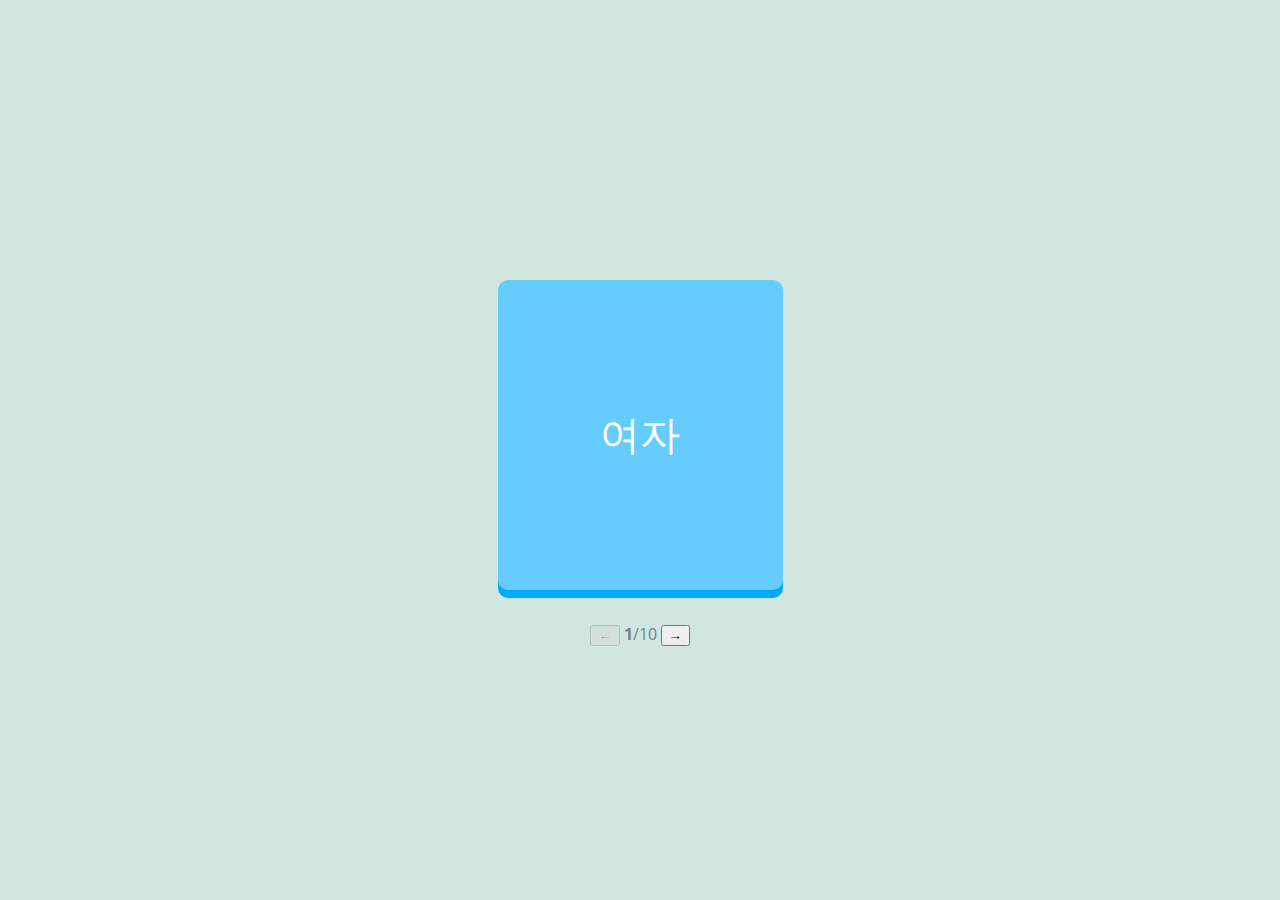
<file: tut04/flashcards/index.html>
<!DOCTYPE html>
<html lang="en">
<head>
    <meta charset="UTF-8">
    <meta http-equiv="X-UA-Compatible" content="IE=edge">
    <meta name="viewport" content="width=device-width, initial-scale=1.0">
    <title>Flashcards</title>
    <link href="https://fonts.googleapis.com/css?family=Nunito|Open+Sans" rel="stylesheet">
    <link rel="stylesheet" href="style.css">

    <script src="js/words.js" defer></script>
    <script src="js/script.js" defer></script>
</head>
<body>
    <div id="main">
        <div id="flashcard-container">
            
            <!-- <div class="flashcard-box">
                <div class="flashcard word ">word</div>
                <div class="flashcard definition hidden">definition</div>
            </div> -->

        </div>

        <div id="status-bar">
            <button id="prev">&larr;</button>
            <strong>1</strong>/<span>10</span>
            <button id="next">&rarr;</button>
        </div>
    </div>
</body>
</html>
</file>
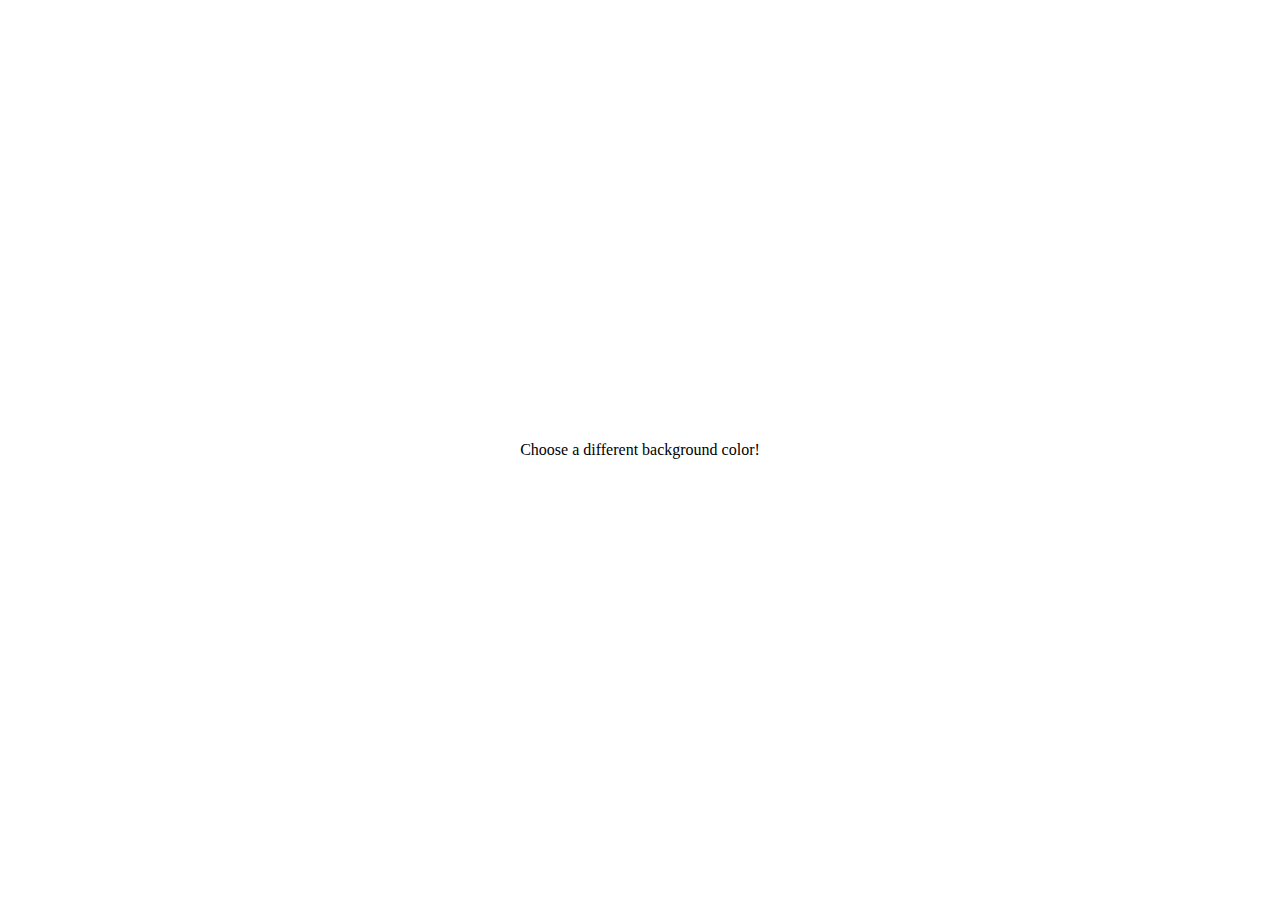
<file: tut03/extension/options.html>
<html>
    <head><link rel="stylesheet" href="button.css"></head>
    <body>
        <div class="cotainer">
            <div id="buttonDiv"></div>
        
            <div>
            <p>Choose a different background color!</p>
            </div>
        </div>
        
    </body>
    <script src="options.js"></script>
</html>
</file>
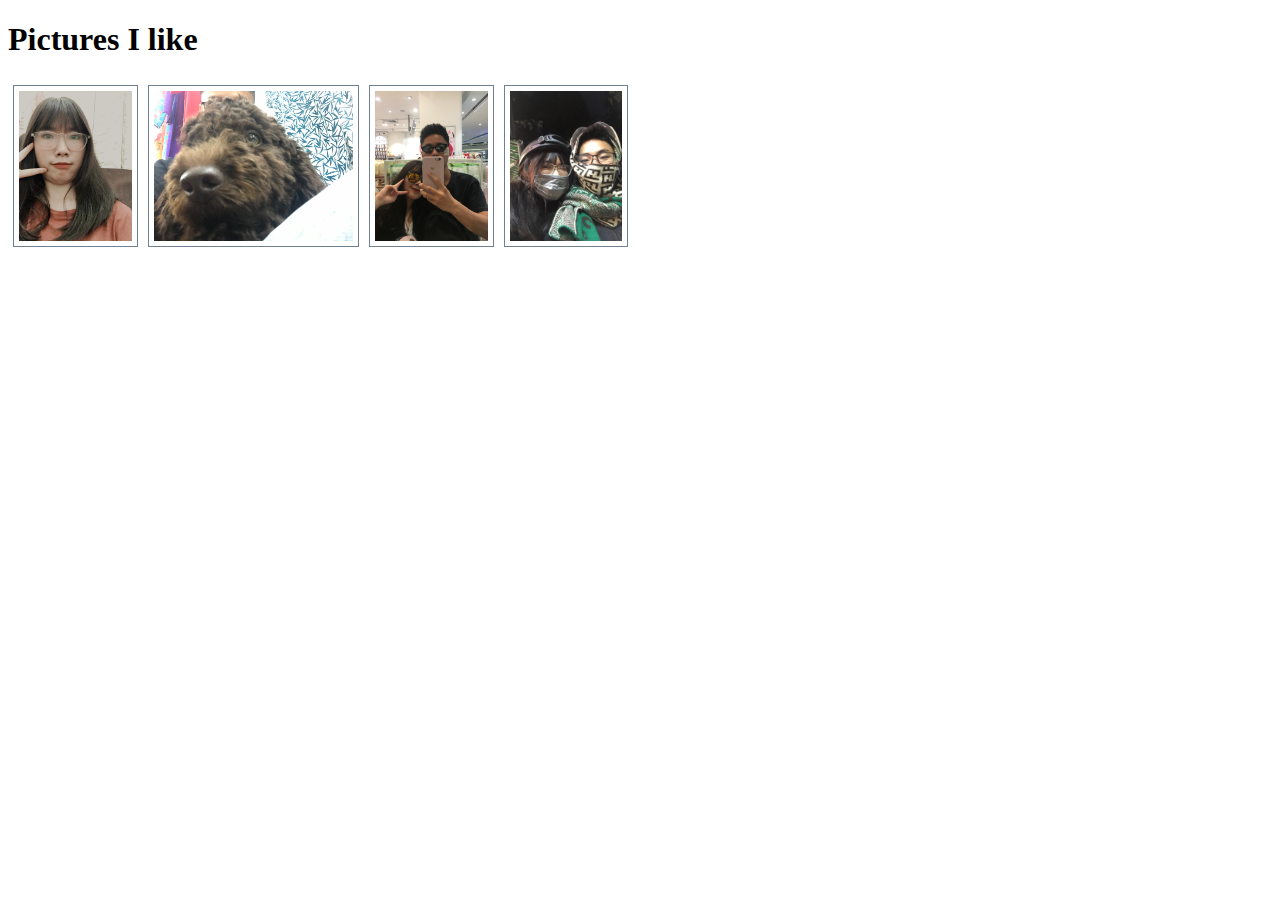
<file: tut03/Photo Album/photo-start.html>
<!DOCTYPE html>
<html lang="en">
<head>
    <meta charset="UTF-8">
    <meta http-equiv="X-UA-Compatible" content="IE=edge">
    <meta name="viewport" content="width=device-width, initial-scale=1.0">
    <link rel="stylesheet" href="photo.css">
    <script src="photo-list.js" defer></script> 
    <script src="photo.js" defer></script>
    
    <title>Tutorial 03</title>
</head>
<body>
    <h1>Pictures I like</h1>
    <section id="album-view">
        
    </section>

    <section id="model-view" class="hidden">
        
    </section>
</body>
</html>
</file>
<file: tut04/flashcards/style.css>
body {
    background-color: #d0e6df;
    color:#777e8c;
    font-family: 'Open Sans', sans-serif;
    user-select: none;

    width: 100vw;
    height: 100vh;
    margin: 0;
    box-sizing: border-box;

    display: flex;
    align-items: center;
    justify-content: center;
}

h1,
h2,
h3,
h4,
h5,
h6 {
    font-family: 'Nunito', sans-serif;
    margin: 0;
    text-align: center;
}

.hidden{
    display: none !important;
}
.flashcard-box{
    padding: 25px;
}

.flashcard{
    height: 300px;
    width: 275px;
    border-radius: 10px;
    padding: 5px;
    margin-bottom: 8px;

    font-size: 2.5em;

    display: flex;
    justify-content: center;
    align-items: center
}

.word {
    background: #66ccff;
    color: white;
    box-shadow: 0 8px #00aaff;
}

.definition {
    background: white;
    color: black;
    box-shadow: 0 8px #ffcc66;
}

#main {
    height: 100vh;
    display: flex;
    justify-content:  center;
    align-items:  center;
    flex-direction: column;
}
</file>
<file: tut03/extension/button.css>
button{
    height: 30px;
    width: 30px;
    outline: none;
    margin: 10px;
    border: none;
    border-radius: 2px;
}

button.current {
    box-shadow: 0 0 0 2px white,
                0 0 0 4px black;
}

#buttonDiv{
    display: flex;
    justify-content: center;
    align-items: center;
}

.container{
    display: flex;
    justify-content: center;
    align-items: center;
    flex-direction: column;
}

body{
    display: flex;
    justify-content: center;
    align-items: center;
}
</file>
<file: tut03/Photo Album/photo.css>
#album-view img{
    border: 1px solid slategray;
    margin: 5px;
    padding: 5px;
    height: 150px;
}

#model-view {
    position: absolute;
    top: 0;
    left: 0;
    height: 100vh;
    width: 100vw;

    background-color: rgb(0,0,0, 0.9);
    z-index: 2;

    display: flex;
    justify-content: center;
    align-items: center;
}

#model-view img{
    max-height: 100%;
    max-width: 100%;
}

#model-view.hidden{
    display: none;
}

.no-scroll{
    overflow: hidden;
}
</file>
